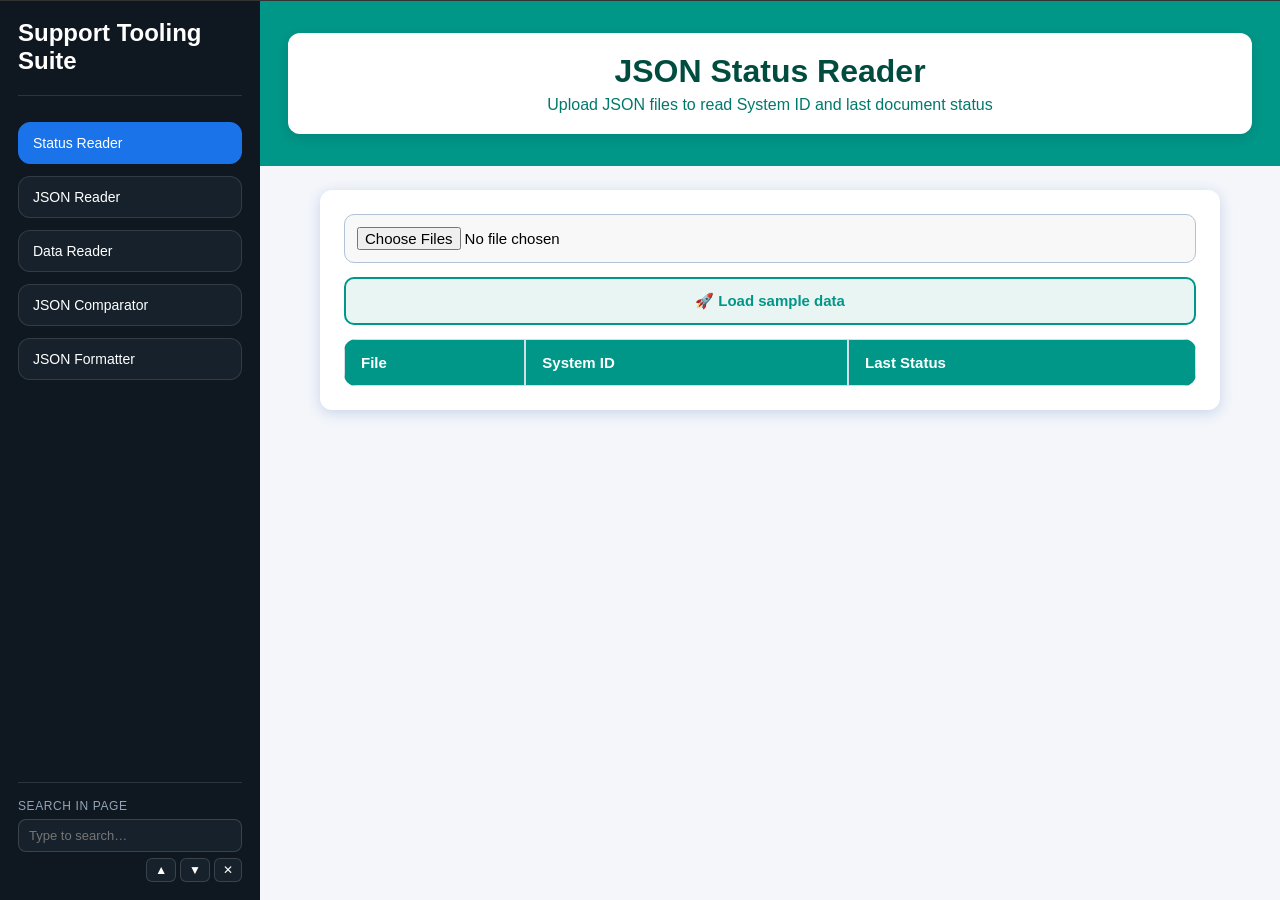
<file: index.html>
<!DOCTYPE html>
<html lang="en">
<head>
  <meta charset="utf-8" />
  <meta name="viewport" content="width=device-width, initial-scale=1" />
  <link rel="stylesheet" type="text/css" href="index.css" />
  <script src="index.js"></script>
</head>
<body>
  <div class="ise-extension">
    <div class="ise-extension-content">
      <div class="app-shell">
        <aside class="sidebar">
          <div class="brand">
            <div class="brand-title">Support Tooling Suite</div>
            <div class="brand-subtitle"></div>
          </div>

          <button class="nav-btn active" data-target="status-reader.html">Status Reader</button>
          <button class="nav-btn" data-target="json-reader.html">JSON Reader</button>
          <button class="nav-btn" data-target="mapping-services-reader.html">Data Reader</button>
          <button class="nav-btn" data-target="json-comparator.html">JSON Comparator</button>
          <button class="nav-btn" data-target="json-formatter.html">JSON Formatter</button>

          <div class="sidebar-search">
            <div class="sidebar-search-label">Search in page</div>
            <input type="text" id="sidebarSearch" placeholder="Type to search…" autocomplete="off" />
            <div class="sidebar-search-nav">
              <span id="sidebarSearchCount" class="search-count"></span>
              <button id="sidebarPrev" title="Previous">▲</button>
              <button id="sidebarNext" title="Next">▼</button>
              <button id="sidebarClear" title="Clear">✕</button>
            </div>
          </div>
        </aside>

        <main class="main-panel">
          <div id="floatSearch" class="float-search" style="display:none;">
            <input type="text" id="floatSearchInput" placeholder="Search in page…" autocomplete="off" />
            <span id="floatSearchCount" class="search-count"></span>
            <button id="floatPrev" title="Previous">▲</button>
            <button id="floatNext" title="Next">▼</button>
            <button id="floatClose" title="Close">✕</button>
          </div>
          <iframe id="toolFrame" class="tool-frame" src="status-reader.html" title="Support Tools"></iframe>
        </main>
      </div>
    </div>
  </div>
  <script>
    // ===== Page Search (sidebar + Ctrl+F float bar) =====
    let searchMatches = [];
    let searchIndex = 0;

    function getFrameDoc() {
      const frame = document.getElementById('toolFrame');
      try { return frame.contentDocument || frame.contentWindow.document; } catch(e) { return null; }
    }

    function clearHighlights() {
      const doc = getFrameDoc();
      if (!doc) return;
      doc.querySelectorAll('mark.highlight-search').forEach(m => {
        m.replaceWith(doc.createTextNode(m.textContent));
      });
      doc.body.normalize();
      searchMatches = [];
      searchIndex = 0;
    }

    function doSearch(term) {
      clearHighlights();
      updateCount();
      if (!term) return;
      const doc = getFrameDoc();
      if (!doc) return;

      const walker = doc.createTreeWalker(doc.body, NodeFilter.SHOW_TEXT);
      const nodes = [];
      let node;
      while ((node = walker.nextNode())) {
        if (['SCRIPT','STYLE','MARK'].includes(node.parentElement.tagName)) continue;
        nodes.push(node);
      }

      const lower = term.toLowerCase();
      nodes.forEach(n => {
        let text = n.textContent;
        let ltext = text.toLowerCase();
        let idx = 0, parts = [], found = false;
        while ((idx = ltext.indexOf(lower, idx)) !== -1) {
          parts.push(document.createTextNode(text.slice(0, idx)));
          const mark = doc.createElement('mark');
          mark.className = 'highlight-search';
          mark.style.cssText = 'background:#ffe066;color:#000;border-radius:3px;padding:0 1px;';
          mark.textContent = text.slice(idx, idx + term.length);
          parts.push(mark);
          text = text.slice(idx + term.length);
          ltext = text.toLowerCase();
          idx = 0;
          found = true;
        }
        if (found) {
          parts.push(document.createTextNode(text));
          n.replaceWith(...parts);
        }
      });

      searchMatches = Array.from(doc.querySelectorAll('mark.highlight-search'));
      if (searchMatches.length) scrollToMatch(0);
      updateCount();
    }

    function scrollToMatch(i) {
      if (!searchMatches.length) return;
      searchMatches.forEach(m => m.style.background = '#ffe066');
      searchIndex = (i + searchMatches.length) % searchMatches.length;
      const m = searchMatches[searchIndex];
      m.style.background = '#ff9900';
      m.scrollIntoView({ behavior: 'smooth', block: 'center' });
      updateCount();
    }

    function updateCount() {
      const txt = searchMatches.length ? `${searchIndex + 1}/${searchMatches.length}` : '';
      document.getElementById('sidebarSearchCount').textContent = txt;
      document.getElementById('floatSearchCount').textContent = txt;
    }

    window.addEventListener('DOMContentLoaded', () => {
      const sidebarInput = document.getElementById('sidebarSearch');
      sidebarInput.addEventListener('input', () => doSearch(sidebarInput.value.trim()));
      document.getElementById('sidebarPrev').addEventListener('click', () => scrollToMatch(searchIndex - 1));
      document.getElementById('sidebarNext').addEventListener('click', () => scrollToMatch(searchIndex + 1));
      document.getElementById('sidebarClear').addEventListener('click', () => {
        sidebarInput.value = ''; clearHighlights(); updateCount();
      });

      const floatBar = document.getElementById('floatSearch');
      const floatInput = document.getElementById('floatSearchInput');
      floatInput.addEventListener('input', () => {
        sidebarInput.value = floatInput.value;
        doSearch(floatInput.value.trim());
      });
      document.getElementById('floatPrev').addEventListener('click', () => scrollToMatch(searchIndex - 1));
      document.getElementById('floatNext').addEventListener('click', () => scrollToMatch(searchIndex + 1));
      document.getElementById('floatClose').addEventListener('click', () => {
        floatBar.style.display = 'none';
        floatInput.value = ''; clearHighlights(); updateCount();
      });

      document.addEventListener('keydown', e => {
        if ((e.ctrlKey || e.metaKey) && e.key === 'f') {
          e.preventDefault();
          floatBar.style.display = 'flex';
          floatInput.focus();
          floatInput.select();
        }
        if (e.key === 'Escape') floatBar.style.display = 'none';
        if (e.key === 'Enter' && floatBar.style.display !== 'none') {
          scrollToMatch(e.shiftKey ? searchIndex - 1 : searchIndex + 1);
        }
      });
    });
  </script>
</body>
</html>
</file>
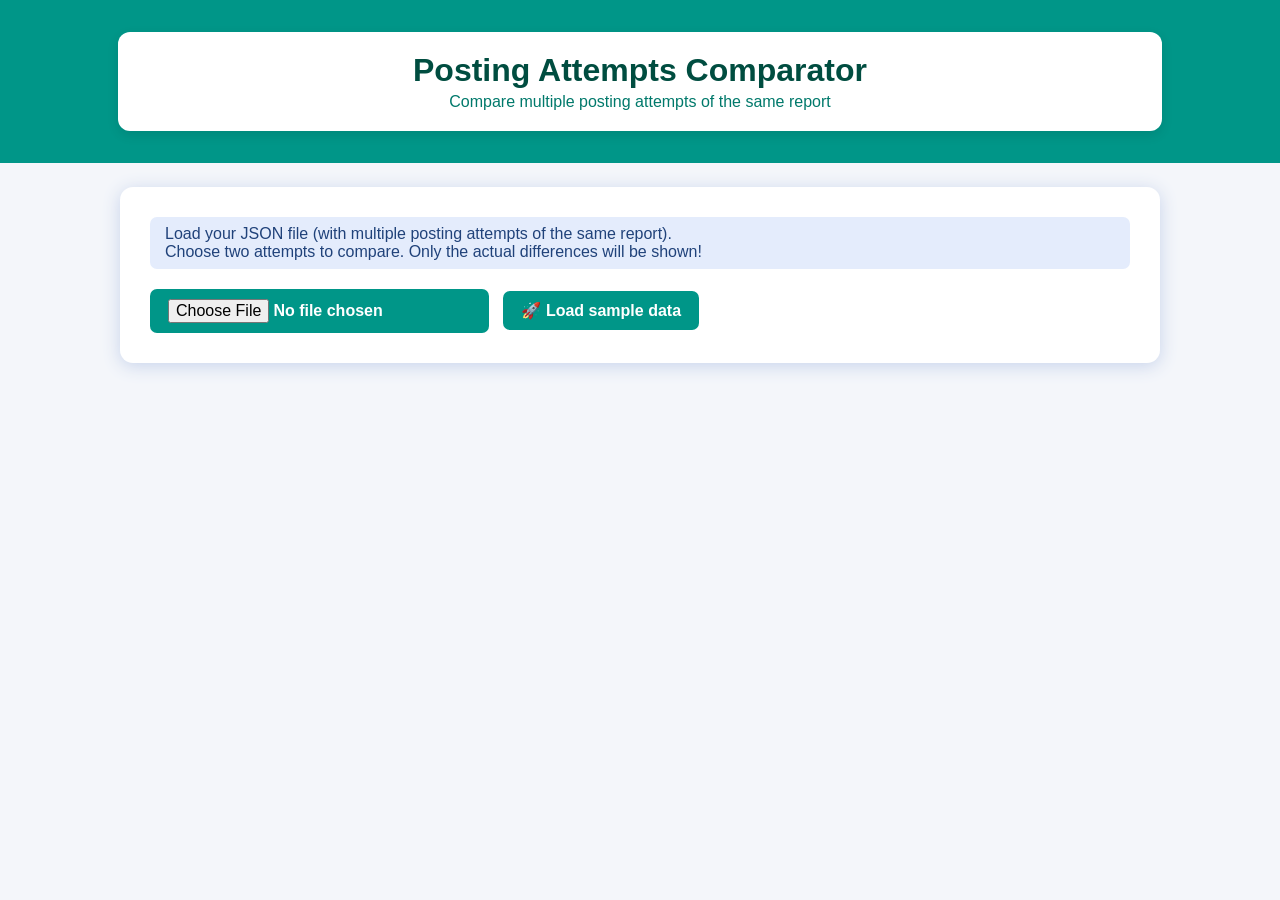
<file: json-comparator.html>
<!DOCTYPE html>
<html lang="en">
<head>
  <meta charset="UTF-8">
  <title>Posting Attempts Comparator - Report JSON</title>
  <style>
    body { font-family: Arial, sans-serif; background: #f4f6fa; margin: 0; padding: 0; }
    header { background-color: #009688; padding: 32px 0; margin-bottom: 24px; }
    header .header-wrapper { max-width: 980px; margin: 0 auto; background: #fff; border-radius: 12px; box-shadow: 0 4px 12px rgba(0,0,0,0.1); padding: 20px 32px; text-align: center; }
    header h1 { margin: 0 0 4px 0; font-size: 2rem; color: #004D40; }
    header p { margin: 0; color: #00796b; font-size: 1rem; }
    .container { max-width: 980px; margin: auto; background: #fff; border-radius: 13px; box-shadow: 0 3px 18px #c7d3eb; padding: 30px; margin-bottom: 40px; }
    .btn { padding: 10px 18px; background: #009688; color: white; border: none; border-radius: 7px; cursor: pointer; font-size: 1rem; font-weight: 600; }
    .btn:hover { background: #00796b; }
    select { padding: 6px; border-radius: 6px; border: 1px solid #b2b2b2; margin-right: 12px;}
    table { border-collapse: collapse; width: 100%; background: #fafcff;}
    th, td { border: 1px solid #dbe6ed; padding: 8px; }
    th { background: #ffe9b5; color: #ae7100; font-size: 1.07em; }
    tr:nth-child(even) { background: #f6f8fb;}
    .diff-added { background: #e7ffe7; color: #0a730a; font-weight:bold;}
    .diff-removed { background: #ffe6e6; color: #b90000; font-weight:bold;}
    .diff-changed { background: #fffacb;}
    .info-box { background: #e4ecfc; padding: 8px 15px; border-radius: 7px; color: #20427a; margin-bottom: 20px;}
    .small { font-size: 0.97em; color: #646464;}
    @media (max-width: 800px) { .container { padding:8px;} table th, table td { padding:4px 4px;} }
  </style>
</head>
<body>
<header>
  <div class="header-wrapper">
    <h1>Posting Attempts Comparator</h1>
    <p>Compare multiple posting attempts of the same report</p>
  </div>
</header>
<div class="container" style="max-width:980px;margin:0 auto 40px;">
  <div class="info-box">
    Load your JSON file (with multiple posting attempts of the same report).<br>
    Choose two attempts to compare. Only the actual differences will be shown!
  </div>
  <input type="file" id="fileInput" accept=".json" class="btn"/>
  <button class="btn" id="loadSampleBtn" style="background:#009688;margin-left:10px;">🚀 Load sample data</button>
  <div id="selectArea" style="margin:24px 0; display:none;">
    <div style="margin-bottom:12px;">
      <b>Select report:</b>
      <select id="reportIdSelect"></select>
    </div>
    <div>
      <b>Compare attempts:</b>
      <select id="version1"></select>
      <select id="version2"></select>
      <button class="btn" onclick="compareVersions()">Compare</button>
    </div>
  </div>
  <div id="diffResult"></div>
</div>

<script>
let reportsMap = {};
let reportVersions = {};
const arrayIdFields = ['reportEntryId', 'allocationId', 'entryId', 'expenseId', 'id'];

function isEmpty(val) {
  return val === undefined || val === null || val === "";
}

document.getElementById('loadSampleBtn').onclick = function() {
  const sample = { fIDocuments: [
    { docType: 'expense', id: 'doc-001', entityId: 'p0039524demo', document: { report: { reportId: 'RPT-001', reportName: 'Q3 Business Trip', totalApprovedAmount: 843.39, employeeCurrencyAlphaCode: 'USD' }, expenseEntry: [{ entryId: 'ENTRY-001', expenseTypeName: 'Airfare', entryApprovedAmount: 580.00, entryCurrAlphaCode: 'USD', entryDate: '2026-07-01T00:00:00Z', entryLocationName: 'New York, USA' }, { entryId: 'ENTRY-002', expenseTypeName: 'Hotel', entryApprovedAmount: 263.39, entryCurrAlphaCode: 'USD', entryDate: '2026-07-02T00:00:00Z', entryLocationName: 'London, UK' }] } },
    { docType: 'expense', id: 'doc-002', entityId: 'p0039524demo', document: { report: { reportId: 'RPT-001', reportName: 'Q3 Business Trip', totalApprovedAmount: 923.39, employeeCurrencyAlphaCode: 'USD' }, expenseEntry: [{ entryId: 'ENTRY-001', expenseTypeName: 'Airfare', entryApprovedAmount: 580.00, entryCurrAlphaCode: 'USD', entryDate: '2026-07-01T00:00:00Z', entryLocationName: 'New York, USA' }, { entryId: 'ENTRY-002', expenseTypeName: 'Hotel', entryApprovedAmount: 263.39, entryCurrAlphaCode: 'USD', entryDate: '2026-07-02T00:00:00Z', entryLocationName: 'London, UK' }, { entryId: 'ENTRY-003', expenseTypeName: 'Meals & Entertainment', entryApprovedAmount: 80.00, entryCurrAlphaCode: 'USD', entryDate: '2026-07-03T00:00:00Z', entryLocationName: 'London, UK' }] } }
  ]};
  prepareReports(sample);
};

document.getElementById('fileInput').onchange = function(e){
  const file = e.target.files[0];
  if (!file) return;
  const reader = new FileReader();
  reader.onload = function(ev) {
    let data;
    try { data = JSON.parse(ev.target.result); }
    catch (err) {
      alert('Error reading JSON: ' + err);
      return;
    }
    prepareReports(data);
  };
  reader.readAsText(file);
};

function prepareReports(jsonData) {
  const docs = jsonData.fIDocuments || jsonData.documents || [];
  reportsMap = {};
  reportVersions = {};
  let tentativaCounts = {};
  for (const docObj of docs) {
    const doc = docObj.document || docObj;
    const report = doc.report || {};
    const reportId = report.reportId || docObj.entityId || docObj.id || "unknown";
    tentativaCounts[reportId] = (tentativaCounts[reportId] || 0) + 1;
    const tentativa = tentativaCounts[reportId];
    if (!reportsMap[reportId]) reportsMap[reportId] = [];
    reportsMap[reportId].push({tentativa, reportName: report.reportName || '', docObj});
  }
  const repSel = document.getElementById('reportIdSelect');
  repSel.innerHTML = '';
  Object.keys(reportsMap).forEach(rid => repSel.appendChild(new Option(rid, rid)));
  repSel.onchange = () => updateVersions(repSel.value);
  document.getElementById('selectArea').style.display = 'block';
  updateVersions(repSel.value);
}

function updateVersions(reportId) {
  reportVersions = reportsMap[reportId];
  ['version1', 'version2'].forEach(selectId => {
    const sel = document.getElementById(selectId);
    sel.innerHTML = '';
    reportVersions.forEach((ver, i) => sel.appendChild(new Option(`Attempt ${ver.tentativa} – ${ver.reportName}`, i)));
  });
}

function diffObjects(obj1, obj2, prefix='') {
  let diffs = [];
  const keys = new Set([...Object.keys(obj1 || {}), ...Object.keys(obj2 || {})]);

  keys.forEach(key => {
    const fullPath = prefix ? `${prefix}.${key}` : key;
    const val1 = obj1 ? obj1[key] : undefined;
    const val2 = obj2 ? obj2[key] : undefined;

    if (typeof val1 === 'object' && typeof val2 === 'object' && val1 && val2) {
      diffs.push(...diffObjects(val1, val2, fullPath));
    } else if (JSON.stringify(val1) !== JSON.stringify(val2)) {
      diffs.push(`<tr class="diff-changed"><td>${fullPath}</td><td>${JSON.stringify(val1)}</td><td>${JSON.stringify(val2)}</td></tr>`);
    }
  });

  return prefix === '' && diffs.length ? `<table><tr><th>Field</th><th>Old value</th><th>New value</th></tr>${diffs.join('')}</table>` : diffs;
}

function compareVersions() {
  const v1 = reportVersions[document.getElementById('version1').value];
  const v2 = reportVersions[document.getElementById('version2').value];
  document.getElementById('diffResult').innerHTML = diffObjects(v1.docObj, v2.docObj) || '<div class="info-box">No differences found.</div>';
}
</script>
</body>
</html>
</file>
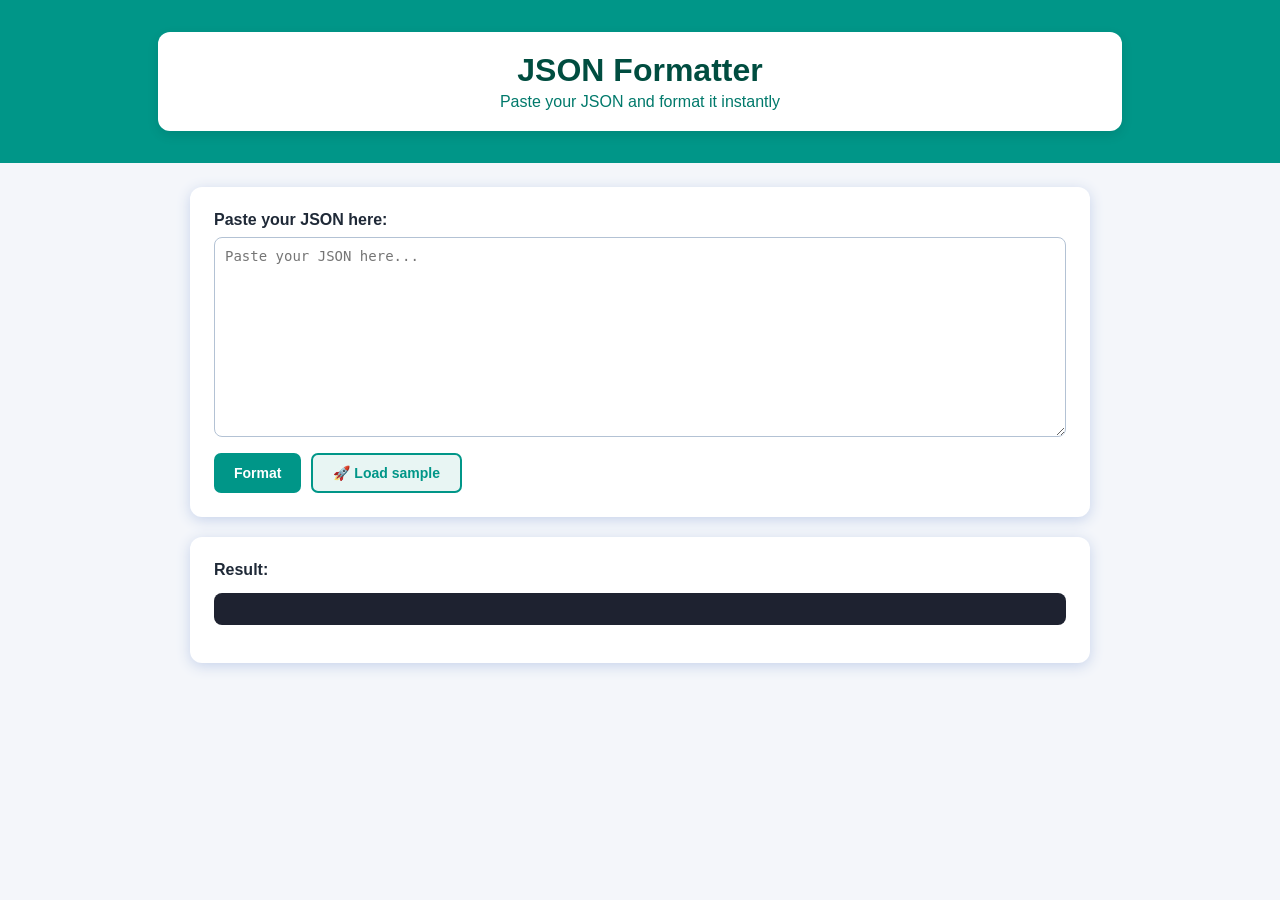
<file: json-formatter.html>
<!DOCTYPE html>
<html lang="en">
<head>
  <meta charset="UTF-8">
  <meta name="viewport" content="width=device-width, initial-scale=1.0">
  <title>JSON Formatter</title>
  <style>
    body { font-family: Arial, sans-serif; background: #f4f6fa; margin: 0; padding: 0; }
    header { background-color: #009688; padding: 32px 0; margin-bottom: 24px; }
    header .header-wrapper { max-width: 900px; margin: 0 auto; background: #fff; border-radius: 12px; box-shadow: 0 4px 12px rgba(0,0,0,0.1); padding: 20px 32px; text-align: center; }
    header h1 { margin: 0 0 4px 0; font-size: 2rem; color: #004D40; }
    header p { margin: 0; color: #00796b; font-size: 1rem; }
    .container { max-width: 900px; margin: 0 auto; padding: 0 24px 40px; }
    .card { background: #fff; border-radius: 12px; box-shadow: 0 3px 14px #c7d3eb; padding: 24px; margin-bottom: 20px; }
    label { display: block; font-weight: 600; color: #1f2937; margin-bottom: 8px; }
    textarea { width: 100%; height: 200px; font-family: monospace; font-size: 14px; padding: 10px; border-radius: 8px; border: 1.5px solid #b3c2d4; resize: vertical; box-sizing: border-box; }
    textarea:focus { outline: none; border-color: #009688; }
    .btn-row { margin-top: 12px; display: flex; gap: 10px; flex-wrap: wrap; }
    button { padding: 10px 20px; border: none; background: #009688; color: white; border-radius: 7px; cursor: pointer; font-size: 14px; font-weight: 600; }
    button:hover { background: #00796b; }
    .btn-sample { background: #e8f5f3; color: #009688; border: 2px solid #009688; }
    .btn-sample:hover { background: #009688; color: #fff; }
    pre { background: #1e2230; color: #e1e8ef; padding: 16px; border-radius: 8px; overflow-x: auto; white-space: pre-wrap; word-wrap: break-word; font-family: monospace; font-size: 14px; }
    .error { color: #ff6b6b; font-weight: bold; }
  </style>
</head>
<body>
  <header>
    <div class="header-wrapper">
      <h1>JSON Formatter</h1>
      <p>Paste your JSON and format it instantly</p>
    </div>
  </header>
  <div class="container">
    <div class="card">
      <label>Paste your JSON here:</label>
      <textarea id="jsonInput" placeholder="Paste your JSON here..."></textarea>
      <div class="btn-row">
        <button onclick="formatarJSON()">Format</button>
        <button class="btn-sample" onclick="loadSample()">🚀 Load sample</button>
      </div>
    </div>
    <div class="card">
      <label>Result:</label>
      <pre id="resultado"></pre>
    </div>
  </div>
  <script>
    function loadSample() {
      document.getElementById('jsonInput').value = '{"reportId":"RPT-001","reportName":"Q3 Business Trip","totalApprovedAmount":843.39,"currency":"USD","entries":[{"entryId":"ENTRY-001","type":"Airfare","amount":580.00,"date":"2026-07-01","location":"New York, USA"},{"entryId":"ENTRY-002","type":"Hotel","amount":263.39,"date":"2026-07-02","location":"London, UK"}]}';
      formatarJSON();
    }
    function formatarJSON() {
      const input = document.getElementById('jsonInput').value;
      const output = document.getElementById('resultado');
      try {
        const obj = JSON.parse(input);
        output.textContent = JSON.stringify(obj, null, 2);
        output.classList.remove('error');
      } catch (e) {
        output.textContent = '❌ Invalid JSON: ' + e.message;
        output.classList.add('error');
      }
    }
  </script>
</body>
</html>
</file>
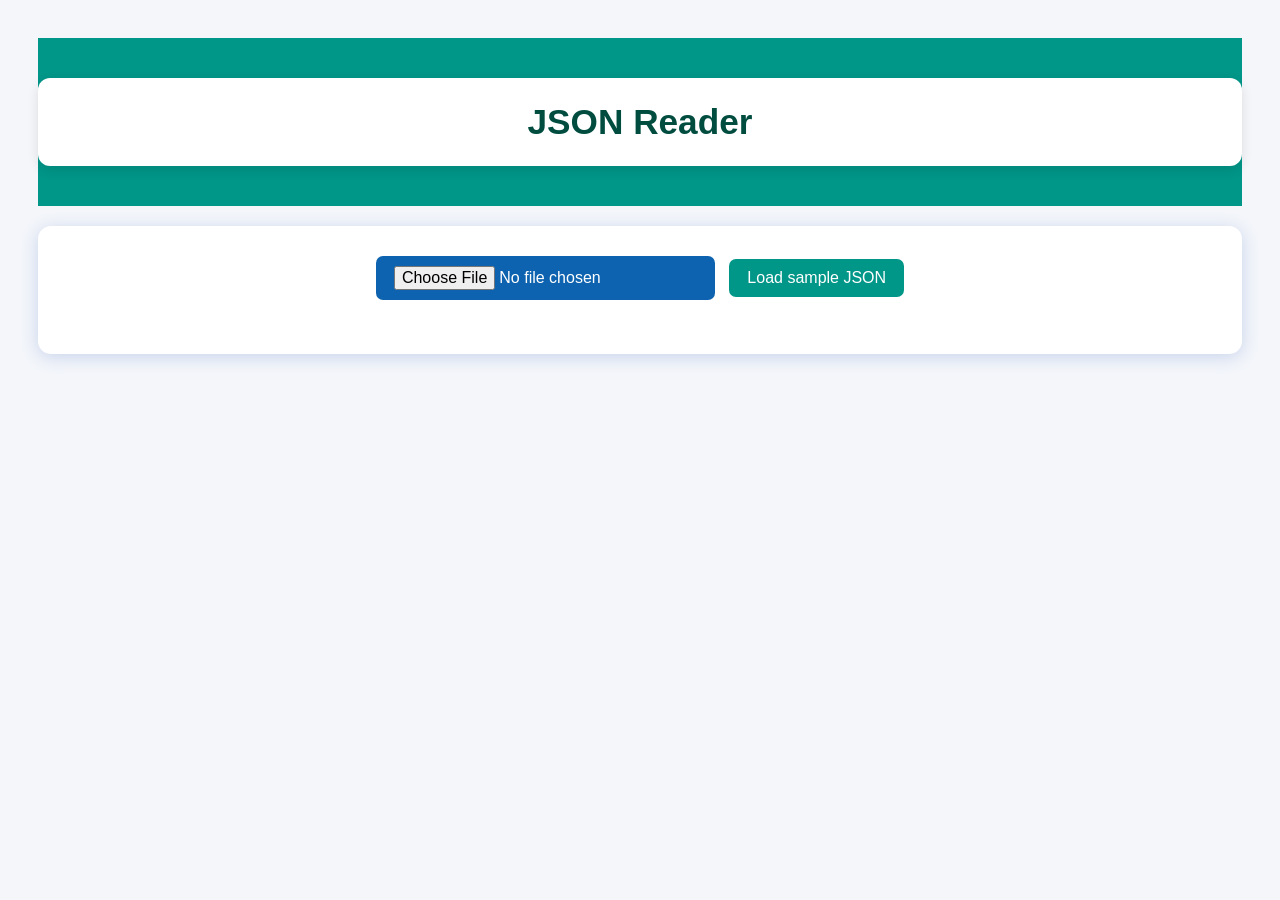
<file: json-reader.html>
<!DOCTYPE html>
<html lang="en">
<head>
  <meta charset="UTF-8">
  <title>JSON Reader – Expenses</title>
  <style>
    /* Seus estilos originais continuam aqui… */
    body { font-family: Arial, sans-serif; background: #f4f6fa; margin: 0; padding: 38px;}
    .container { max-width: 1150px; margin: auto; background: #fff; border-radius: 13px; box-shadow: 0 3px 18px #c7d3eb; padding: 30px;}
    h1 { text-align: center; font-size: 2.0rem; margin-bottom: 20px;}
    .btn { padding: 10px 18px; background: #0d63af; color: white; border: none; border-radius: 7px; cursor: pointer; font-size: 1rem;}
    .btn:hover { background: #094677; }
    .block { margin-bottom: 38px; border:1px solid #e2e9f3; border-radius: 13px; padding: 22px;}
    .block h2 { color: #0d63af; margin-bottom: 12px; font-size: 1.15rem;}
    table { border-collapse: collapse; width: 100%; background: #fafcff;}
    th, td { border: 1px solid #dbe6ed; padding: 8px; }
    th { background: #e6f2ff; }
    tr:nth-child(even) { background: #808285;}
    .modal-bg {
      display: none; position: fixed; z-index: 999; left: 0; top: 0; width: 100vw; height: 100vh;
      background: rgba(30,25,18,0.23); align-items: center; justify-content: center;
    }
    .modal {
      background: #fff; border-radius: 13px; padding: 38px 20px 22px 20px;
      box-shadow: 0 10px 44px #0003;
      max-width: 1200px; min-width: 220px; max-height: 93vh; overflow-y: auto; position: relative;
    }
    .modal h3 { color: #a26520; margin-top:0; font-size:1.14em; font-weight:bold;}
    .close-x { position: absolute; top: 8px; right: 13px; font-size: 1.7em; color: #d27823; cursor: pointer; font-weight: bold; opacity: 0.85; background: none; border: none;}
    .close-x:hover { color: #962500; opacity:1; }
    .modal-table { border-collapse: collapse; width: 100%; background: #fff; margin-bottom: 18px;}
    .modal-table th, .modal-table td { border: 1px solid #ead0bb; padding: 6px 7px; font-size: 0.99em;}
    .modal-table th { background: #f6e6cd; }
    .small { font-size:0.97em; color:#6b6b6b;}
    .field-label { color:#304057; font-weight:bold;}
    .field-section {margin-bottom:14px;}
    .info-table {
      border-collapse: collapse;
      width: 100%;
      margin-bottom: 18px;
      background: #fafcff;
    }
    .info-table th, .info-table td {
      border: 1px solid #dbe6ed;
      padding: 8px 12px;
      font-size: 1em;
    }
    .info-table th.table-header {
      background: #ffe9b5 !important;
      color: #ae7100;
      font-weight: bold;
      font-size: 1.08em;
      text-align: left;
    }
    .info-table tr:nth-child(even) { background: #f6f8fb; }
    @media (max-width: 900px) {
      .container { padding:7px; }
      .modal { max-width:99vw; padding:8px 2vw 8px 2vw;}
      .block { padding: 8px;}
      .modal-table th, .modal-table td { font-size:0.97em; padding:3px 5px;}
      .info-table th, .info-table td { padding: 5px 6px; font-size:0.96em;}
    }
    .status-failure {
      color: #b90000 !important;
      font-weight: bold;
      background: #ffe6e6;
      padding: 2px 6px;
      border-radius: 4px;
      letter-spacing: 1px;
    }
    .status-success {
      color: #128610 !important;
      font-weight: bold;
      background: #e7ffe7;
      padding: 2px 6px;
      border-radius: 4px;
      letter-spacing: 1px;
    }

    /* ======= Header with Credits ======= */
    header {
      background-color: #009688; /* teal */
      padding: 40px 0;
      margin-bottom: 20px;
    }
    header .header-wrapper {
      max-width: 1150px;
      margin: 0 auto;
      background-color: #ffffff;
      border-radius: 12px;
      box-shadow: 0 4px 12px rgba(0,0,0,0.1);
      padding: 24px 32px;
      display: flex;
      flex-direction: column;
      align-items: center;
    }
    header h1 {
      margin: 0;
      font-size: 2.2rem;
      color: #004D40; /* dark teal */
    }
    header p.creditos {
      margin: 6px 0 0 0;
      font-size: 1rem;
      color: #00796B; /* medium teal */
    }

    .expenses-table tr:nth-child(even) td {
  background: #f3f4f6 !important;
}

.expenses-table tr:nth-child(odd) td {
  background: #ffffff !important;
}

.expenses-table td,
.expenses-table th {
  vertical-align: middle;
}

.expenses-table td:last-child {
  min-width: 220px;
  white-space: normal;
}

.expenses-table td:last-child button,
.expenses-table td:last-child a {
  display: block;
  width: 100%;
  box-sizing: border-box;
  margin: 6px 0;
  text-align: center;
}

.expenses-table td:last-child .details-btn,
.expenses-table td:last-child .journal-btn,
.expenses-table td:last-child .allocations-btn {
  max-width: 220px;
}
  </style>
</head>
<body>
  <!-- ======= HEADER WITH CREDITS ======= -->
  <header>
    <div class="header-wrapper">
      <h1>JSON Reader</h1>
      
    </div>
  </header>
  <!-- ======= END HEADER WITH CREDITS ======= -->

  <div class="container">
    <div style="text-align:center; margin-bottom:24px;">
      <input type="file" id="fileInput" class="btn" accept=".json"/>
      <button class="btn" id="loadSampleBtn" style="background:#009688;margin-left:10px;">Load sample JSON</button>
    </div>
    <div id="content"></div>
  </div>

  <!-- Modal -->
  <div class="modal-bg" id="modalBg">
    <div class="modal" id="modalContent">
      <button class="close-x" onclick="closeModal()">&times;</button>
      <div id="modalBody"></div>
    </div>
  </div>

  <script>
    // ======= TODO: All original JavaScript logic remains unchanged, only visible text translated =======
    const fieldDescriptions = {
      "docType": "Type of document (e.g., expense, invoice).",
      "companyId": "Identifier of the company.",
      "entityId": "Identifier of the entity.",
      "companyUuid": "Company UUID.",
      "systemId": "ERP system ID.",
      "docStatus": "Document status in integration.",
      "id": "Unique ID of the document.",
      "employeeId": "Employee ID. Used as Vendor ID or Payroll ID.",
      "employeeFirstName": "Employee first name.",
      "employeeLastName": "Employee last name.",
      "loginId": "Employee login ID.",
      // ... add more field descriptions as needed ...
    };

    let despesasDetalhes = {};

    function formatDate(dateStr) {
      if (!dateStr) return '';
      const d = new Date(dateStr);
      if (isNaN(d)) return dateStr;
      return d.toLocaleDateString('en-GB'); // Keep British format (dd/mm/yyyy) or adjust to 'en-US' if needed
    }
    function closeModal() {
      document.getElementById('modalBg').style.display = 'none';
    }
    document.getElementById('modalBg').onclick = function(event){
      if(event.target === this) { closeModal(); }
    };

    function renderObjTable(obj, title, nivel = 0) {
      if (!obj || typeof obj !== 'object') return '';
      let rows = Object.keys(obj).sort().map(key => {
        let val = obj[key];
        let desc = fieldDescriptions[key] || '';
        if (val && typeof val === 'object') {
          let uniq = Math.random().toString(36).substr(2,9);
          let subtitulo = Array.isArray(val) ? `${key} [${val.length}]` : key;
          return `<tr>
            <th style="background:#fcf6e8;" colspan="2">
              <button class="details-btn" onclick="document.getElementById('c_${uniq}').style.display =
                document.getElementById('c_${uniq}').style.display === 'block' ? 'none' : 'block'">${subtitulo} ▼</button>
              <div style="display:none; margin-top:7px;" id="c_${uniq}">
                ${Array.isArray(val)
                  ? val.map((v, idx) => `<div style="margin-bottom:7px;">
                      <span class="small" style="color:#c0771c;">${key} #${idx+1}</span>
                      ${renderObjTable(v, key, nivel+1)}
                    </div>`).join('')
                  : renderObjTable(val, key, nivel+1)
                }
              </div>
            </th>
            <td>${desc}</td>
          </tr>`;
        } else {
          return `<tr>
            <th style="text-align:left;">${key}</th>
            <td>${formatValue(val)}</td>
            <td>${desc}</td>
          </tr>`;
        }
      }).join('');
      return `<table class="modal-table"><thead><tr>
        <th style="width:180px;">Field</th>
        <th style="width:300px;">Value</th>
        <th>Description</th>
      </tr></thead><tbody>${rows}</tbody></table>`;
    }
    function formatValue(val) {
      if (Array.isArray(val)) {
        return `<span class="small" style="color:#647;">[Array of ${val.length}]</span>`;
      }
      if (val && typeof val === 'object') {
        return `<span class="small" style="color:#844;">{object}</span>`;
      }
      return val !== undefined && val !== null ? String(val) : '';
    }

    function renderInfoTable(obj, fields, titulo) {
      let html = `<table class="info-table">
        <thead><tr><th colspan="3" class="table-header">${titulo}</th></tr>
        <tr>
          <th style="width:180px;">Field</th>
          <th style="width:350px;">Value</th>
          <th>Description</th>
        </tr></thead><tbody>`;
      fields.forEach(fld => {
        if (obj[fld] !== undefined && obj[fld] !== null && obj[fld] !== '')
          html += `<tr>
            <td>${fld}</td>
            <td>${
              fld === "docStatus"
                ? (obj[fld] === "POSTING_CONFIRMED_FAILURE"
                    ? `<span class="status-failure">${obj[fld]}</span>`
                    : `<span class="status-success">${obj[fld]}</span>`
                  )
                : obj[fld]
            }</td>
            <td>${fieldDescriptions[fld] || ''}</td>
          </tr>`;
      });
      html += `</tbody></table>`;
      return html;
    }

    function renderReportInfoTable(report, fields, titulo) {
      let html = `<table class="info-table">
        <thead><tr><th colspan="2" class="table-header">${titulo}</th></tr>
        <tr>
          <th style="width:210px;">Field</th>
          <th style="width:400px;">Value</th>
        </tr></thead><tbody>`;
      fields.forEach(fld => {
        if (report[fld] !== undefined && report[fld] !== null && report[fld] !== '')
          html += `<tr>
            <td>${fld}</td>
            <td>${report[fld]}</td>
          </tr>`;
      });
      html += `</tbody></table>`;
      return html;
    }

    window.showNullReportFields = function(reportObj) {
      let rows = Object.keys(reportObj)
        .filter(k => reportObj[k] === null || reportObj[k] === '')
        .map(k =>
          `<tr>
            <td>${k}</td>
            <td><i style="color:#aaa;">${
              reportObj[k] === null ? 'null' : '""'
            }</i></td>
          </tr>`
        ).join('');
      if (!rows) rows = '<tr><td colspan="2" style="color:#5a5;">No null fields in this report.</td></tr>';
      let html = `<h3>Null Report Fields</h3>
        <table class="modal-table"><thead>
          <tr><th>Field</th><th>Value</th></tr>
        </thead><tbody>${rows}</tbody></table>`;
      document.getElementById('modalBg').style.display = 'flex';
      document.getElementById('modalBody').innerHTML = html;
    };

    function renderJson(data) {
      let docs = (data.fIDocuments || data.documents || []);
      if (!Array.isArray(docs)) docs = [];

      // Group by reportId, preserving order of first appearance
      const groups = {};
      const groupOrder = [];
      docs.forEach((docObj, idx) => {
        const doc = docObj.document || docObj;
        const reportId = (doc.report || {}).reportId || docObj.entityId || docObj.id || `doc_${idx}`;
        if (!groups[reportId]) { groups[reportId] = []; groupOrder.push(reportId); }
        groups[reportId].push({docObj, doc, idx});
      });

      let html = '';
      let globalIdx = 0;

      groupOrder.forEach(reportId => {
        const attempts = groups[reportId];
        const total = attempts.length;

        attempts.forEach((item, attemptPos) => {
          const { docObj, doc } = item;
          const isLast = attemptPos === total - 1;
          const attemptNum = attemptPos + 1;
          const idx = globalIdx++;
          const blockId = `block_${idx}`;

          const reportObj = doc.report || {};
          const reportName = reportObj.reportName || reportId;
          const docStatus = docObj.docStatus || '';
          const statusBadge = docStatus === 'POSTING_CONFIRMED_FAILURE'
            ? `<span class="status-failure">${docStatus}</span>`
            : docStatus ? `<span class="status-success">${docStatus}</span>` : '';

          if (!isLast) {
            // Previous attempt — collapsed
            html += `<div class="block" style="background:#f5f5f5;border:1px dashed #bbb;margin-bottom:8px;">
              <div style="cursor:pointer;display:flex;align-items:center;gap:10px;" onclick="
                const c=document.getElementById('${blockId}');
                const arr=document.getElementById('arr_${blockId}');
                if(c.style.display==='none'){c.style.display='block';arr.textContent='▼';}
                else{c.style.display='none';arr.textContent='▶';}
              ">
                <span id="arr_${blockId}" style="font-size:1.1em;color:#888;">▶</span>
                <span style="color:#888;font-size:0.97em;">Attempt ${attemptNum} of ${total} — ${reportName} &nbsp; ${statusBadge}</span>
              </div>
              <div id="${blockId}" style="display:none;margin-top:14px;">`;
          } else {
            // Latest attempt — expanded
            html += `<div class="block">
              <div style="display:flex;align-items:center;gap:10px;margin-bottom:4px;">
                <span style="background:#0d63af;color:#fff;font-size:0.85em;padding:2px 10px;border-radius:5px;">Latest attempt (${attemptNum} of ${total})</span>
                <span style="color:#444;font-weight:bold;">${reportName}</span>
                ${statusBadge}
              </div>
              <div id="${blockId}">`;
          }

        // Display main document fields
        let mainDocFields = [
          'docType','companyId','entityId','companyUuid','systemId','id','docStatus'
        ];
        html += renderInfoTable(docObj, mainDocFields, 'Document Information');

        // 1.1. REPORT HEADER
        let mainReportFields = [
          'reportId','reportName','ledgerCode','payrollPayIndicator',
          'totalApprovedAmount','employeeCurrencyAlphaCode','reportNumber',
          'reportStartDate','reportEndDate','reportSubmitDate'
        ];
        const hasMainReport = mainReportFields.some(fld => reportObj[fld]);
        if (hasMainReport) {
          const entries = (doc.expenseEntry || []);
          const hasExpensePay = entries.some(e => e.expensePayIndicator === 'Y');
          const hasExpensePayAccounting = entries.some(e => e.expensePayAccountingIndicator === 'Y');
          const expensePayBadges = [
            hasExpensePay ? `<span style="background:#fff3cd;color:#856404;border:1px solid #ffc107;border-radius:5px;padding:3px 10px;font-size:0.97em;font-weight:bold;margin-right:8px;">⚠️ expensePayIndicator: Y</span>` : '',
            hasExpensePayAccounting ? `<span style="background:#fff3cd;color:#856404;border:1px solid #ffc107;border-radius:5px;padding:3px 10px;font-size:0.97em;font-weight:bold;margin-right:8px;">⚠️ expensePayAccountingIndicator: Y</span>` : ''
          ].filter(Boolean).join('');
          html += `<div class="block" style="background:#fcfbef; margin-bottom:22px;">
            <b style="color:#987800;font-size:1.06em;">Report Summary:</b>
            ${expensePayBadges ? `<div style="margin:10px 0;">${expensePayBadges}</div>` : ''}
            ${renderReportInfoTable(reportObj, mainReportFields, 'Report Summary')}
            <button class="btn" style="background:#e3e1c9; color:#997100;margin-top:10px;"
              onclick='showNullReportFields(${JSON.stringify(reportObj).replace(/'/g,"&apos;")})'>View Null Report Fields</button>
          </div>`;
        }

        // 2. Employee data
        let emp = doc.employee || {};
        let empFields = Object.keys(emp);
        if (empFields.length > 0) {
          html += renderInfoTable(emp, empFields, 'Employee');
        }

        // 3. List of expenses
        let entries = (doc.expenseEntry || []);
        if (entries.length > 0) {
          html += `<div class="field-section"><b>Expenses:</b>
            <button class="btn" style="margin-left:12px;background:#1a7a1a;font-size:0.93em;padding:6px 14px;" onclick="downloadExcel_${idx}()">⬇️ Download Excel</button>
            <table>
            <thead><tr>
              <th>Entry ID</th>
              <th>Expense Type</th>
              <th>Description</th>
              <th>Amount</th>
              <th>Currency</th>
              <th>Date</th>
              <th>Location</th>
              <th>Payment Type</th>
              <th>Details</th>
            </tr></thead>
            <tbody>`;
          entries.forEach((entry, i) => {
            let detailId = `dsp_${idx}_${i}`;
            despesasDetalhes[detailId] = entry;
            const hasEntryTax = Array.isArray(entry.tax) && entry.tax.length > 0;
            const hasAllocTax = Array.isArray(entry.allocation) && entry.allocation.some(a => Array.isArray(a.tax) && a.tax.length > 0);
            const hasAllocJournal = Array.isArray(entry.allocation) && entry.allocation.some(a => Array.isArray(a.journal) && a.journal.length > 0);
            const hasAlloc = Array.isArray(entry.allocation) && entry.allocation.length > 0;
            html += `<tr>
              <td><span style="font-family:monospace;font-size:0.92em;">${entry.entryId ?? ''}</span></td>
              <td>${entry.expenseTypeName ?? ''}</td>
              <td>${entry.entryDescription ?? ''}</td>
              <td>${entry.entryApprovedAmount ?? ''}</td>
              <td>${entry.entryCurrAlphaCode ?? ''}</td>
              <td>${formatDate(entry.entryDate)}</td>
              <td>${entry.entryLocationName ?? ''}</td>
              <td>${entry.reportEntryPaymentTypeName ?? entry.reportEntryPaymentTypeCode ?? ''}</td>
              <td>
                <button class="details-btn" onclick="showDetails('${detailId}')">🔎 Details</button>
                ${
                  (hasEntryTax || hasAllocTax)
                    ? `<button class="details-btn" style="margin-left:4px;" onclick="showTax('${detailId}')">💸 View Taxes</button>`
                    : ''
                }
                ${
                  hasAllocJournal
                    ? `<button class="details-btn" style="margin-left:4px;background:#f3eaea;color:#7a1a00;" onclick="showJournal('${detailId}')">📑 View Journal</button>`
                    : ''
                }
                ${
                  hasAlloc
                    ? `<button class="details-btn" style="margin-left:4px;background:#ecebf7;color:#2b2770;" onclick="showAlloc('${detailId}')">🗂️ View Allocations</button>`
                    : ''
                }
              </td>
            </tr>`;
          });
          html += `</tbody></table></div>`;

          // Download Excel function for this document
          const capturedEntries = entries;
          const capturedIdx = idx;
          window[`downloadExcel_${idx}`] = function() {
            const cols = ['entryId','expenseTypeName','entryDescription','entryApprovedAmount','entryCurrAlphaCode','entryDate','entryLocationName','reportEntryPaymentTypeName'];
            const headers = ['Entry ID','Expense Type','Description','Amount','Currency','Date','Location','Payment Type'];
            const esc = v => String(v ?? '').replace(/&/g,'&amp;').replace(/</g,'&lt;').replace(/>/g,'&gt;');
            const formatD = v => { if (!v) return ''; const d = new Date(v); return isNaN(d) ? v : d.toLocaleDateString('en-GB'); };
            let rows = capturedEntries.map(e => '<tr>' + cols.map((c,i) => {
              let v = c === 'entryDate' ? formatD(e[c]) : (e[c] ?? '');
              return `<td>${esc(v)}</td>`;
            }).join('') + '</tr>').join('');
            const html = `<html xmlns:o="urn:schemas-microsoft-com:office:office" xmlns:x="urn:schemas-microsoft-com:office:excel" xmlns="http://www.w3.org/TR/REC-html40">
              <head><meta charset="UTF-8"><!--[if gte mso 9]><xml><x:ExcelWorkbook><x:ExcelWorksheets><x:ExcelWorksheet><x:Name>Expenses</x:Name><x:WorksheetOptions><x:DisplayGridlines/></x:WorksheetOptions></x:ExcelWorksheet></x:ExcelWorksheets></x:ExcelWorkbook></xml><![endif]--></head>
              <body><table><thead><tr>${headers.map(h=>`<th><b>${h}</b></th>`).join('')}</tr></thead><tbody>${rows}</tbody></table></body></html>`;
            const blob = new Blob([html], {type: 'application/vnd.ms-excel;charset=utf-8;'});
            const a = document.createElement('a');
            a.href = URL.createObjectURL(blob);
            a.download = `expenses_doc${capturedIdx + 1}.xls`;
            a.click();
          };
        } else {
          html += `<div class="field-section"><b>Expenses:</b> No expenses found.</div>`;
        }

        html += `</div></div>`;  // close blockId div + outer block div
        });  // end attempts.forEach
      });    // end groupOrder.forEach
      document.getElementById('content').innerHTML = html;
    }

    window.showDetails = function(detailId) {
      const obj = despesasDetalhes[detailId];
      if (!obj) return;
      let html = `<h3>Complete Details</h3>`;
      html += renderObjTable(obj, 'Details');
      document.getElementById('modalBg').style.display = 'flex';
      document.getElementById('modalBody').innerHTML = html;
    };

    window.showTax = function(detailId) {
      const entry = despesasDetalhes[detailId];
      if (Array.isArray(entry.tax) && entry.tax.length > 0) {
        // Added observation about field mapping without altering logic
        let html = `
          <h3>Expense Taxes</h3>
          <div class=”small” style=”margin-bottom:12px; color:#555;”>
            Note: the “reclaim tax code” in the JSON corresponds to the 2-character Tax Code in the ERP;<br>
            the “tax code” in the JSON corresponds to the 4-character Condition Type in the ERP.
          </div>
        `;
        html += entry.tax.map((tax, i) => `
          <div style="margin-bottom:14px;">
            <div class="small" style="color:#986500; margin-bottom:3px;">Tax #${i + 1}</div>
            ${renderObjTable(tax, 'Tax', 1)}
          </div>
        `).join('');
        document.getElementById('modalBg').style.display = 'flex';
        document.getElementById('modalBody').innerHTML = html;
        return;
      }
      if (Array.isArray(entry.allocation)) {
        const allTaxes = entry.allocation.flatMap(a => Array.isArray(a.tax) ? a.tax : []);
        if (allTaxes.length) {
          // Added observation about field mapping without altering logic
          let html = `
            <h3>Expense Taxes (by Allocation)</h3>
            <div class=”small” style=”margin-bottom:12px; color:#555;”>
              Note: the “reclaim tax code” in the JSON corresponds to the 2-character Tax Code in the ERP;<br>
              the “tax code” in the JSON corresponds to the 4-character Condition Type in the ERP.
            </div>
          `;
          html += allTaxes.map((tax, i) => `
            <div style="margin-bottom:14px;">
              <div class="small" style="color:#986500; margin-bottom:3px;">Tax #${i + 1}</div>
              ${renderObjTable(tax, 'Tax', 1)}
            </div>
          `).join('');
          document.getElementById('modalBg').style.display = 'flex';
          document.getElementById('modalBody').innerHTML = html;
          return;
        }
      }
      alert("No tax information found for this entry.");
    };

    window.showJournal = function(detailId) {
      const entry = despesasDetalhes[detailId];
      if (!entry || !Array.isArray(entry.allocation)) {
        alert("No journal information found for this entry.");
        return;
      }
      const allJournals = entry.allocation.flatMap(a => Array.isArray(a.journal) ? a.journal : []);
      if (!allJournals.length) {
        alert("No journal information found for this entry.");
        return;
      }
      let html = `<h3>Expense Journals</h3>`;
      html += allJournals.map((jr, i) => `
        <div style="margin-bottom:14px;">
          <div class="small" style="color:#986500; margin-bottom:3px;">Journal #${i + 1}</div>
          ${renderObjTable(jr, 'Journal', 1)}
        </div>
      `).join('');
      document.getElementById('modalBg').style.display = 'flex';
      document.getElementById('modalBody').innerHTML = html;
    };

    window.showAlloc = function(detailId) {
      const entry = despesasDetalhes[detailId];
      if (!entry || !Array.isArray(entry.allocation) || entry.allocation.length === 0) {
        alert("No allocation found for this entry.");
        return;
      }
      let html = `<h3>Expense Allocations</h3>`;
      html += entry.allocation.map((al, i) => {
        const filtered = {};
        Object.keys(al).forEach(k => {
          if (al[k] !== null && al[k] !== "" && !(Array.isArray(al[k]) && al[k].length === 0)) {
            filtered[k] = al[k];
          }
        });
        return `
          <div style="margin-bottom:14px;">
            <div class="small" style="color:#233;">Allocation #${i + 1}</div>
            ${renderObjTable(filtered, 'Allocation', 1)}
          </div>
        `;
      }).join('');
      document.getElementById('modalBg').style.display = 'flex';
      document.getElementById('modalBody').innerHTML = html;
    };

    document.getElementById('fileInput').onchange = function(e) {
      const file = e.target.files[0];
      if (!file) return;
      const reader = new FileReader();
      reader.onload = function(ev) {
        let data = null;
        try {
          data = JSON.parse(ev.target.result);
        } catch (err) {
          document.getElementById('content').innerHTML = `<div class="error-box">Error reading JSON: ${err}</div>`;
          return;
        }
        despesasDetalhes = {};
        renderJson(data);
      };
      reader.readAsText(file);
    };

    document.getElementById('loadSampleBtn').onclick = function() {
      const sample = {
        fIDocuments: [
          {
            docType: "expense", companyId: "64322", entityId: "p0039524demo",
            companyUuid: "237449e4-a75e-450c-8466-demo", systemId: "ERP-SYS-001",
            docStatus: "POSTING_CONFIRMED_SUCCESS", id: "doc-sample-001",
            document: {
              report: {
                reportId: "RPT-DEMO-001", reportName: "Business Trip — Q3 2026",
                ledgerCode: "DEFAULT", totalApprovedAmount: 843.39,
                employeeCurrencyAlphaCode: "USD", reportNumber: "R1234567890",
                reportStartDate: "2026-07-01T00:00:00.000Z",
                reportEndDate: "2026-07-05T00:00:00.000Z",
                reportSubmitDate: "2026-07-06T00:00:00.000Z"
              },
              employee: {
                employeeId: "EMP-00123", employeeFirstName: "John",
                employeeLastName: "Smith", loginId: "john.smith@company.com"
              },
              expenseEntry: [
                {
                  entryId: "449D719578B5D444B3180E91190C8F1E",
                  expenseTypeName: "Airfare", entryDescription: "Flight NYC-London",
                  entryApprovedAmount: 580.00, entryCurrAlphaCode: "USD",
                  entryDate: "2026-07-01T00:00:00.000Z", entryLocationName: "New York, USA",
                  reportEntryPaymentTypeName: "Corporate Card",
                  tax: [{ taxCode: "VAT", taxAmount: 58.00, reclaimTaxCode: "GB1", reclaimAmount: 29.00 }],
                  allocation: [{ allocationId: "ALLOC-001", journal: [{ accountCode: "6100", amount: 580.00, currency: "USD" }] }]
                },
                {
                  entryId: "947212F54824B840AAB8FFD9727558FA",
                  expenseTypeName: "Meals & Entertainment", entryDescription: "Client dinner",
                  entryApprovedAmount: 143.39, entryCurrAlphaCode: "USD",
                  entryDate: "2026-07-03T00:00:00.000Z", entryLocationName: "London, UK",
                  reportEntryPaymentTypeName: "Cash",
                  expensePayIndicator: "N", expensePayAccountingIndicator: "N",
                  allocation: [{ allocationId: "ALLOC-002", journal: [{ accountCode: "6200", amount: 143.39, currency: "USD" }] }]
                },
                {
                  entryId: "ADBE87774B588542A5CB0681520508CA",
                  expenseTypeName: "Hotel", entryDescription: "4 nights — The Savoy",
                  entryApprovedAmount: 120.00, entryCurrAlphaCode: "GBP",
                  entryDate: "2026-07-04T00:00:00.000Z", entryLocationName: "London, UK",
                  reportEntryPaymentTypeName: "Corporate Card",
                  allocation: [{ allocationId: "ALLOC-003", journal: [{ accountCode: "6300", amount: 120.00, currency: "GBP" }] }]
                }
              ]
            }
          }
        ]
      };
      despesasDetalhes = {};
      renderJson(sample);
    };
  </script>
</body>
</html>
</file>
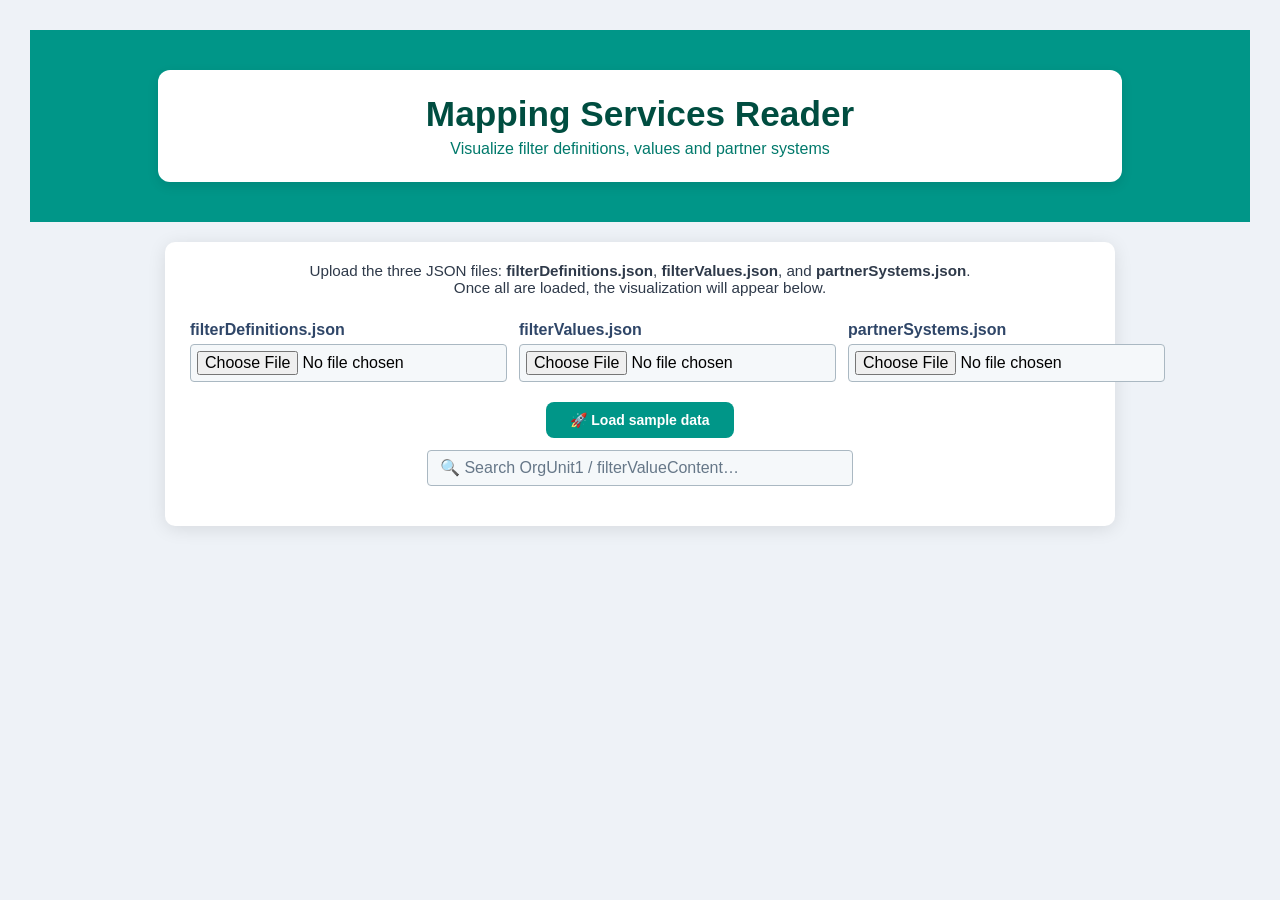
<file: mapping-services-reader.html>
<!DOCTYPE html>
<html lang="en">
<head>
  <meta charset="UTF-8" />
  <title>Mapping Services Reader</title>
  <style>
    /* ======= Header with Credits ======= */
    header {
      background-color: #009688; /* teal */
      padding: 40px 0;
      margin-bottom: 20px;
    }
    header .header-wrapper {
      max-width: 900px;
      margin: 0 auto;
      background-color: #ffffff;
      border-radius: 12px;
      box-shadow: 0 4px 12px rgba(0,0,0,0.1);
      padding: 24px 32px;
      display: flex;
      flex-direction: column;
      align-items: center;
    }
    header h1 {
      margin: 0;
      font-size: 2.2rem;
      color: #004D40; /* dark teal */
      text-align: center;
    }
    header p.credits {
      margin: 6px 0 0 0;
      font-size: 1rem;
      color: #00796B; /* medium teal */
      text-align: center;
    }

    /* === General Page Styles === */
    body {
      font-family: Arial, sans-serif;
      background: #eef2f7;
      margin: 0;
      padding: 30px;
    }
    .container {
      max-width: 900px;
      margin: auto;
      background: #ffffff;
      border-radius: 10px;
      box-shadow: 0 3px 18px rgba(0, 0, 0, 0.1);
      padding: 20px 25px;
    }
    .intro {
      font-size: 0.95rem;
      margin-bottom: 25px;
      color: #2f3a4a;
      text-align: center;
    }

    /* === File Upload Section === */
    .file-section {
      display: flex;
      justify-content: space-between;
      margin-bottom: 20px;
      gap: 12px;
    }
    .file-section div {
      flex: 1;
      display: flex;
      flex-direction: column;
    }
    .file-section label {
      font-weight: bold;
      margin-bottom: 5px;
      color: #2f4668;
    }
    .file-section input {
      padding: 6px;
      font-size: 1rem;
      border: 1px solid #aab8c2;
      border-radius: 4px;
      background: #f5f8fa;
    }

    /* === Search Field (Search) === */
    .search-section {
      margin-bottom: 20px;
      text-align: center;
    }
    #searchInput {
      width: 80%;
      max-width: 400px;
      padding: 8px 12px;
      font-size: 1rem;
      border: 1px solid #aab8c2;
      border-radius: 4px;
      background: #f5f8fa;
    }
    #searchInput::placeholder {
      color: #678;
    }

    /* === Each Filter Definition Block === */
    .block {
      margin-bottom: 28px;
      border: 2px solid #aecbe0;
      border-radius: 8px;
      background: #e8f4ff;
    }
    .block-header {
      background: #0b4f94;
      color: #ffffff;
      padding: 12px 16px;
      border-radius: 6px 6px 0 0;
      font-size: 1.25rem;
      font-weight: bold;
    }
    .block-content {
      padding: 18px 22px;
    }
    .field-line {
      font-size: 0.95rem;
      margin-bottom: 6px;
      color: #1f334b;
    }
    .field-label {
      font-weight: bold;
      color: #1a2e48;
    }

    /* === Main Tables and Headers === */
    table {
      width: 100%;
      border-collapse: collapse;
      margin-top: 14px;
    }
    th, td {
      padding: 10px 14px;
      border: 1px solid #c8d4e4;
    }
    th {
      background: #0b3c6e;
      color: #ffffff;
      font-weight: bold;
      text-align: left;
    }
    tr.filter-row {
      background: #fff;
      color: #1f334b;
    }
    tr.filter-row:nth-child(even) {
      background: #f2f8ff;
    }
    tr.filter-row:hover {
      background: #d1e7ff;
    }

    /* === Detail Buttons === */
    .details-btn {
      background: #ff9933;
      color: #ffffff;
      border: 1px solid #e67e22;
      border-radius: 4px;
      padding: 6px 12px;
      font-size: 0.9rem;
      cursor: pointer;
      transition: background 0.15s, border-color 0.15s;
    }
    .details-btn:hover {
      background: #e68a00;
      border-color: #cc7a00;
    }

    /* === Nested Rows/Cells (Details) === */
    tr.nested-row {
      background: #f8fcff;
    }
    td.nested-cell {
      padding: 12px;
      background: #eaf4ff;
    }
    .nested-block {
      padding: 12px;
      border: 1px solid #a9cfea;
      border-radius: 5px;
      background: #ffffff;
    }
    .nested-block h3 {
      margin: 0 0 8px 0;
      font-size: 1.05rem;
      color: #0b3c6e;
      border-bottom: 1px solid #c8d4e4;
      padding-bottom: 4px;
    }
    .nested-table {
      width: 100%;
      border-collapse: collapse;
      margin-top: 8px;
    }
    .nested-table th,
    .nested-table td {
      padding: 6px 8px;
      border: 1px solid #d0d8e4;
      font-size: 0.9rem;
    }
    .nested-table th {
      background: #c8d4e4;
      color: #0b3c6e;
      font-weight: bold;
    }

    /* === Small Text and Highlight === */
    .small-text {
      font-size: 0.85rem;
      color: #555555;
    }
    .highlight {
      color: #b30000;
      font-weight: bold;
    }
  </style>
</head>
<body>
  <header>
    <div class="header-wrapper">
      <h1>Mapping Services Reader</h1>
      <p class="credits">Visualize filter definitions, values and partner systems</p>
    </div>
  </header>

  <div class="container">
    <div class="intro">
      Upload the three JSON files: <strong>filterDefinitions.json</strong>,
      <strong>filterValues.json</strong>, and <strong>partnerSystems.json</strong>.<br>
      Once all are loaded, the visualization will appear below.
    </div>

    <!-- ==== File Upload Section ==== -->
    <div class="file-section">
      <div>
        <label for="fileDefs">filterDefinitions.json</label>
        <input type="file" id="fileDefs" accept=".json" />
      </div>
      <div>
        <label for="fileValues">filterValues.json</label>
        <input type="file" id="fileValues" accept=".json" />
      </div>
      <div>
        <label for="filePartners">partnerSystems.json</label>
        <input type="file" id="filePartners" accept=".json" />
      </div>
    </div>
    <div style="text-align:center;margin:12px 0;">
      <button id="loadSampleBtn" style="padding:10px 24px;background:#009688;color:#fff;border:none;border-radius:8px;font-size:14px;font-weight:700;cursor:pointer;">🚀 Load sample data</button>
    </div>

    <!-- ==== Search Bar ==== -->
    <div class="search-section">
      <input type="text" id="searchInput" placeholder="🔍 Search OrgUnit1 / filterValueContent…" />
    </div>

    <!-- ==== Render Area ==== -->
    <div id="content"></div>
  </div>

  <script>
    // ===== Data placeholders =====
    let defsData = null;
    let valuesData = null;
    let partnersData = null;

    // Store details for each row (for toggling)
    const detailStore = {};

    // ===== Helper: read any JSON file =====
    function readJSONFile(file, callback) {
      if (!file) return;
      const reader = new FileReader();
      reader.onload = function(ev) {
        try {
          const json = JSON.parse(ev.target.result);
          callback(json);
        } catch (err) {
          alert('Error reading JSON: ' + err);
        }
      };
      reader.readAsText(file);
    }

    // ===== File upload events =====
    document.getElementById('fileDefs').addEventListener('change', function(e) {
      readJSONFile(e.target.files[0], data => {
        defsData = data.filterDefinitions || [];
        tryRender();
      });
    });
    document.getElementById('fileValues').addEventListener('change', function(e) {
      readJSONFile(e.target.files[0], data => {
        valuesData = data.filterValues || [];
        tryRender();
      });
    });
    document.getElementById('filePartners').addEventListener('change', function(e) {
      readJSONFile(e.target.files[0], data => {
        partnersData = data.partnerSystems || [];
        tryRender();
      });
    });

    // Only render when all have been loaded
    function tryRender() {
      if (defsData && valuesData && partnersData) {
        renderAll();
      }
    }

    // ===== Main render grouped by filterDefinition =====
    function renderAll() {
      let html = '';
      defsData.forEach((def, defIdx) => {
        html += `
          <div class="block">
            <div class="block-header">Filter Definition #${defIdx + 1}</div>
            <div class="block-content">
              <div class="field-line">
                <span class="field-label">filterDefinitionId:</span> ${def.filterDefinitionId}
              </div>
              <div class="field-line">
                <span class="field-label">documentType:</span> ${def.documentType || '-'}
              </div>
              <div class="field-line">
                <span class="field-label">filterSectionCode:</span> ${def.filterSectionCode || '-'}
              </div>
              <div class="field-line">
                <span class="field-label">filterFieldId:</span> ${def.filterFieldId || '-'}
              </div>
              <div class="field-line">
                <span class="field-label">lastModifiedDate:</span> ${def.lastModifiedDate || '-'}
              </div>

              <h3 style="margin-top:15px; color:#0b3c6e;">
                Filter Values (${ countValuesForDefinition(def.filterDefinitionId) })
              </h3>
              ${renderValuesTable(def.filterDefinitionId)}
            </div>
          </div>
        `;
      });
      document.getElementById('content').innerHTML = html;

      // Reapply filter on each render (if any search term)
      applyFilter();
    }

    // ===== Count how many filterValues belong to a definition =====
    function countValuesForDefinition(defId) {
      return valuesData.filter(v => v.filterDefinitionId === defId).length;
    }

    // ===== Build the table of filterValues for a given definition =====
    function renderValuesTable(defId) {
      const relatedValues = valuesData.filter(v => v.filterDefinitionId === defId);
      if (!relatedValues.length) {
        return `<p class="small-text">No FilterValue found for this definition.</p>`;
      }

      let tableHtml = `
        <table>
          <thead>
            <tr>
              <th>filterValueContent</th>
              <th>partnerSystemId</th>
              <th>Last Modified</th>
              <th>Partner System Details</th>
            </tr>
          </thead>
          <tbody>
      `;

      relatedValues.forEach((fv) => {
        // Find the matching partnerSystemDetailId
        const psDetailId = fv.partnerSystemDetailId;
        const partner = partnersData.find(p => p.partnerSystemDetailId === psDetailId);
        const psIdDisplay = partner
          ? partner.partnerSystemId
          : `<span class="highlight">Not found</span>`;
        const lastMod = fv.lastModifiedDate || '-';

        // Unique ID for toggling
        const rowId = `def_${defId.replace(/[^a-zA-Z0-9]/g,'')}_val_${fv.filterValueId.replace(/[^a-zA-Z0-9]/g,'')}`;

        // Store detail info for future toggle display
        detailStore[rowId] = { filterValue: fv, partner };

        // Initially, detail block is hidden and button text is "🔎 View Details"
        tableHtml += `
          <tr class="filter-row" id="row_${rowId}">
            <td>${fv.filterValueContent}</td>
            <td>${psIdDisplay}</td>
            <td>${lastMod}</td>
            <td>
              <button class="details-btn" id="btn_${rowId}"
                      onclick="toggleDetails('${rowId}')">
                🔎 View Details
              </button>
            </td>
          </tr>
          <tr id="detail_${rowId}" class="nested-row" style="display:none;">
            <td class="nested-cell" colspan="4">
              ${renderDetailBlock(rowId)}
            </td>
          </tr>
        `;
      });

      tableHtml += `</tbody></table>`;
      return tableHtml;
    }

    // ===== Toggle visibility of detail block and update button text =====
    function toggleDetails(rowId) {
      const detailRow = document.getElementById(`detail_${rowId}`);
      const btn = document.getElementById(`btn_${rowId}`);
      if (!detailRow || !btn) return;

      if (detailRow.style.display === 'none') {
        // Open the detail block
        detailRow.style.display = '';
        btn.innerText = '🔽 Hide Details';
      } else {
        // Close the detail block
        detailRow.style.display = 'none';
        btn.innerText = '🔎 View Details';
      }
    }

    // ===== Build HTML for each detail block =====
    function renderDetailBlock(rowId) {
      const store = detailStore[rowId];
      if (!store) return '';

      const fv = store.filterValue;
      const partner = store.partner;

      let html = `<div class="nested-block">
        <h3>FilterValue Details</h3>
        <table class="nested-table">
          <thead><tr><th>Property</th><th>Value</th></tr></thead>
          <tbody>
            <tr><th>filterValueId</th><td>${fv.filterValueId}</td></tr>
            <tr><th>filterValueContent</th><td>${fv.filterValueContent}</td></tr>
            <tr><th>filterDefinitionId</th><td>${fv.filterDefinitionId}</td></tr>
            <tr><th>partnerSystemDetailId</th><td>${fv.partnerSystemDetailId}</td></tr>
            <tr><th>partnerSystemId</th><td>${fv.partnerSystemId}</td></tr>
            <tr><th>lastModifiedDate</th><td>${fv.lastModifiedDate || '-'}</td></tr>
          </tbody>
        </table>`;

      html += `<h3 style="margin-top:16px;">Partner System Details</h3>`;
      if (partner) {
        html += `<table class="nested-table">
          <thead><tr><th>Property</th><th>Value</th></tr></thead>
          <tbody>
            <tr><th>partnerSystemDetailId</th><td>${partner.partnerSystemDetailId}</td></tr>
            <tr><th>partnerSystemId</th><td>${partner.partnerSystemId}</td></tr>
            <tr><th>partnerSystemType</th><td>${partner.partnerSystemType}</td></tr>
            <tr><th>lastModifiedDate</th><td>${partner.lastModifiedDate || '-'}</td></tr>
          </tbody>
        </table>`;

        // Display each systemVersionDefinition
        if (Array.isArray(partner.systemVersionDefinitions) && partner.systemVersionDefinitions.length) {
          partner.systemVersionDefinitions.forEach((sv, svIdx) => {
            const svId = `${rowId}_sv_${svIdx}`;
            // Start hidden
            html += `
              <div style="margin-top:10px;">
                <button class="details-btn" id="btn_${svId}"
                        onclick="toggleSVD('${svId}')">
                  🔎 Version #${svIdx + 1}
                </button>
                <div id="${svId}" style="display:none; margin-top:8px;" class="nested-block">
                  <table class="nested-table">
                    <thead><tr><th>Property</th><th>Value</th></tr></thead>
                    <tbody>
                      <tr><th>partnerSystemApiGroup</th><td>${sv.partnerSystemApiGroup}</td></tr>
                      <tr><th>partnerSystemApiGroupVersion</th><td>${sv.partnerSystemApiGroupVersion}</td></tr>
                    </tbody>
                  </table>
                </div>
              </div>`;
          });
        } else {
          html += `<p class="small-text">No version definitions available.</p>`;
        }
      } else {
        html += `<p class="highlight">PartnerSystem not found for this FilterValue.</p>`;
      }

      html += `</div>`;
      return html;
    }

    // ===== Toggle visibility of each version block and update button text =====
    function toggleSVD(svdId) {
      const div = document.getElementById(svdId);
      const btn = document.getElementById(`btn_${svdId}`);
      if (!div || !btn) return;

      if (div.style.display === 'none') {
        div.style.display = 'block';
        btn.innerText = `🔽 Hide Version`;
      } else {
        div.style.display = 'none';
        btn.innerText = `🔎 Version`;
      }
    }

    // ===== Search/filter rows based on typed text =====
    document.getElementById('searchInput').addEventListener('input', applyFilter);

    function applyFilter() {
      const term = document.getElementById('searchInput').value.trim().toLowerCase();
      // Iterate all rows marked as ".filter-row"
      document.querySelectorAll('tr.filter-row').forEach(tr => {
        const text = tr.textContent.trim().toLowerCase();
        const show = !term || text.includes(term);
        tr.style.display = show ? '' : 'none';

        // Also ensure that, if closing a parent row, its detail is hidden
        const rowId = tr.id.replace(/^row_/, '');
        const detailRow = document.getElementById(`detail_${rowId}`);
        if (!show && detailRow) {
          detailRow.style.display = 'none';
          const btn = document.getElementById(`btn_${rowId}`);
          if (btn) btn.innerText = '🔎 View Details';
        }
      });
      // Hide nested rows if their parent is hidden or term does not match
      document.querySelectorAll('tr.nested-row').forEach(nr => {
        const parentId = nr.id.replace(/^detail_/, '');
        const parentRow = document.getElementById(`row_${parentId}`);
        nr.style.display = (parentRow && parentRow.style.display === 'none') ? 'none' : nr.style.display;
      });
    }

    // ===== Sample data (defined after renderAll) =====
    document.getElementById('loadSampleBtn').addEventListener('click', function() {
      defsData = [
        { filterDefinitionId: 'FDEF-001', documentType: 'EXPENSE', filterSectionCode: 'ALLOCATION', filterFieldId: 'CostCenter', lastModifiedDate: '2026-06-01' },
        { filterDefinitionId: 'FDEF-002', documentType: 'EXPENSE', filterSectionCode: 'HEADER', filterFieldId: 'GLAccount', lastModifiedDate: '2026-06-15' }
      ];
      valuesData = [
        { filterDefinitionId: 'FDEF-001', filterValueId: 'FV-001', filterValueContent: 'CC-1001', partnerSystemId: 'ERP-SYS-001', lastModifiedDate: '2026-06-01' },
        { filterDefinitionId: 'FDEF-001', filterValueId: 'FV-002', filterValueContent: 'CC-1002', partnerSystemId: 'ERP-SYS-001', lastModifiedDate: '2026-06-01' },
        { filterDefinitionId: 'FDEF-002', filterValueId: 'FV-003', filterValueContent: 'GL-6001', partnerSystemId: 'ERP-SYS-002', lastModifiedDate: '2026-06-15' }
      ];
      partnersData = [
        { partnerSystemId: 'ERP-SYS-001', partnerSystemType: 'ERP_S4', partnerSystemDetailId: 'DETAIL-001', lastModifiedDate: '2026-05-01', systemVersionDefinitions: [] },
        { partnerSystemId: 'ERP-SYS-002', partnerSystemType: 'ERP_ECC', partnerSystemDetailId: 'DETAIL-002', lastModifiedDate: '2026-05-10', systemVersionDefinitions: [] }
      ];
      renderAll();
    });
  </script>
</body>
</html>
</file>
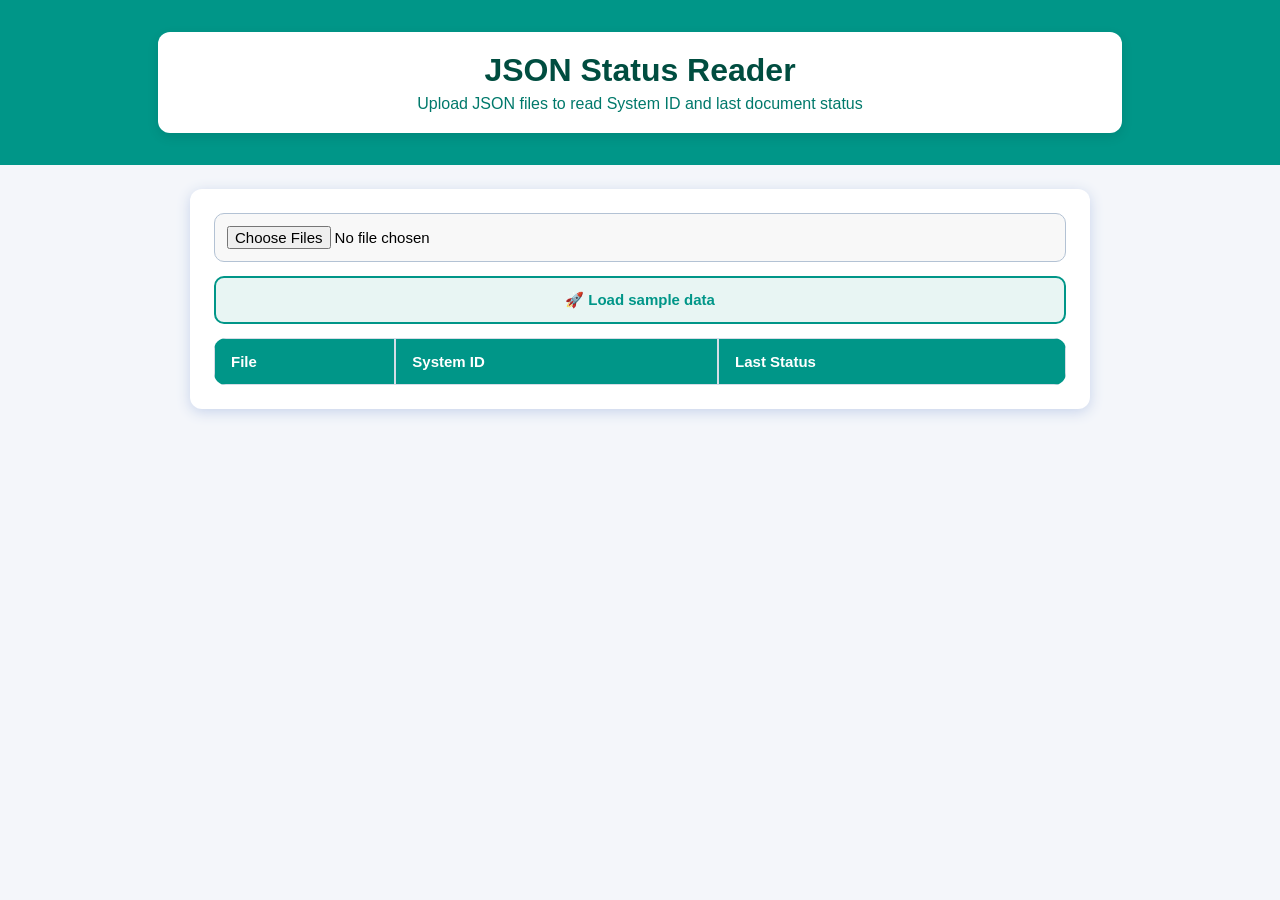
<file: status-reader.html>
<!DOCTYPE html>
<html lang="en">
<head>
  <meta charset="utf-8" />
  <meta name="viewport" content="width=device-width, initial-scale=1" />
  <style>
    body { font-family: Arial, sans-serif; background: #f4f6fa; margin: 0; padding: 0; }
    header { background-color: #009688; padding: 32px 0; margin-bottom: 24px; }
    header .header-wrapper { max-width: 900px; margin: 0 auto; background: #fff; border-radius: 12px; box-shadow: 0 4px 12px rgba(0,0,0,0.1); padding: 20px 32px; text-align: center; }
    header h1 { margin: 0 0 6px 0; font-size: 2rem; color: #004D40; }
    header p { margin: 0; color: #00796b; font-size: 1rem; }
    .container { max-width: 900px; margin: 0 auto; padding: 0 24px 40px; }
    .card { background: #fff; border-radius: 12px; box-shadow: 0 3px 14px #c7d3eb; padding: 24px; margin-bottom: 20px; }
    input[type="file"] { width: 100%; box-sizing: border-box; margin-bottom: 14px; padding: 12px; border: 1.5px solid #b3c2d4; border-radius: 10px; background: #f8f8f8; font-size: 15px; }
    .btn { width: 100%; box-sizing: border-box; margin-bottom: 14px; padding: 13px; border: none; border-radius: 10px; background: #009688; color: #fff; font-size: 15px; font-weight: 700; cursor: pointer; }
    .btn:hover { background: #00796b; }
    .btn-sample { background: #e8f5f3; color: #009688; border: 2px solid #009688; }
    .btn-sample:hover { background: #009688; color: #fff; }
    table { width: 100%; border-collapse: separate; border-spacing: 0; background: white; border-radius: 12px; overflow: hidden; }
    th, td { padding: 14px 16px; border: 1px solid #d5dde6; text-align: left; font-size: 14px; }
    th { background: #009688; color: white; font-size: 15px; }
    tbody tr:nth-child(even) { background: #f8fafc; }
    tbody tr:hover { background: #e8f5f3; }
  </style>
</head>
<body>
  <header>
    <div class="header-wrapper">
      <h1>JSON Status Reader</h1>
      <p>Upload JSON files to read System ID and last document status</p>
    </div>
  </header>
  <div class="container">
    <div class="card">
      <input id="fileInput" type="file" multiple accept=".json" />
      <button id="loadSampleBtn" class="btn btn-sample">🚀 Load sample data</button>
      <table id="resultTable">
        <thead><tr><th>File</th><th>System ID</th><th>Last Status</th></tr></thead>
        <tbody></tbody>
      </table>
    </div>
  </div>
  <script>
    window.addEventListener("DOMContentLoaded", () => {
      const fileInput = document.getElementById("fileInput");
      const tableBody = document.querySelector("#resultTable tbody");

      document.getElementById('loadSampleBtn').addEventListener('click', () => {
        const samples = [
          { name: 'expense-doc-001.json', systemId: 'ERP-SYS-001', docStatus: 'POSTING_CONFIRMED_SUCCESS' },
          { name: 'expense-doc-002.json', systemId: 'ERP-SYS-002', docStatus: 'POSTING_CONFIRMED_FAILURE' },
          { name: 'expense-doc-003.json', systemId: 'ERP-SYS-003', docStatus: 'POSTING_CONFIRMED_SUCCESS' },
        ];
        tableBody.innerHTML = '';
        samples.forEach(s => {
          const row = document.createElement('tr');
          row.innerHTML = `<td>${s.name}</td><td>${s.systemId}</td><td>${s.docStatus}</td>`;
          tableBody.appendChild(row);
        });
      });

      fileInput.addEventListener("change", async (event) => {
        const files = event.target.files;
        tableBody.innerHTML = "";
        for (const file of files) {
          try {
            const text = await file.text();
            const json = JSON.parse(text);
            const total = json.numberReturned || 0;
            const ultimoDoc = total > 0 ? json.fIDocuments[total - 1] : null;
            const systemId = ultimoDoc?.systemId || "N/A";
            const ultimoStatus = ultimoDoc?.docStatus || "N/A";
            const row = document.createElement("tr");
            row.innerHTML = `<td>${file.name}</td><td>${systemId}</td><td>${ultimoStatus}</td>`;
            tableBody.appendChild(row);
          } catch (error) {
            const row = document.createElement("tr");
            row.innerHTML = `<td>${file.name}</td><td colspan="2">Error processing JSON</td>`;
            tableBody.appendChild(row);
          }
        }
      });
    });
  </script>
</body>
</html>
</file>
<file: index.css>
body {
  margin: 0;
  font-family: Arial, sans-serif;
  background: #dfe4ea !important;
  color: #111111 !important;
}

.ise-extension {
  display: flex;
  flex-direction: column;
  height: 100vh;
}

.ise-extension-content {
  flex: 1;
  display: flex;
  flex-direction: column;
  background: #dfe4ea !important;
  color: #111111 !important;
  border-top: 1px solid #333333;
  overflow: hidden;
}

.app-shell {
  display: grid;
  grid-template-columns: 260px 1fr;
  height: 100%;
}

.sidebar {
  background: #0f1720;
  color: #ffffff;
  padding: 18px;
  box-sizing: border-box;
  display: flex;
  flex-direction: column;
  gap: 12px;
}

.brand {
  margin-bottom: 14px;
  padding-bottom: 14px;
  border-bottom: 1px solid rgba(255,255,255,0.12);
}

.brand-title {
  font-size: 24px;
  font-weight: 700;
}

.brand-subtitle {
  margin-top: 6px;
  color: #94a3b8;
  font-size: 14px;
}

.nav-btn {
  width: 100%;
  text-align: left;
  padding: 12px 14px;
  border: 1px solid rgba(255,255,255,0.12);
  border-radius: 12px;
  background: #17212b;
  color: #ffffff;
  cursor: pointer;
  font-size: 14px;
}

.nav-btn:hover {
  background: #1f2d3a;
}

.nav-btn.active {
  background: #1a73e8;
  border-color: #1a73e8;
}

.nav-btn.disabled {
  opacity: 0.55;
  cursor: not-allowed;
}

.main-panel {
  display: flex;
  flex-direction: column;
  height: 100%;
  position: relative;
}

.tool-frame {
  width: 100%;
  flex: 1;
  border: none;
  background: #ffffff;
}

.sidebar-search {
  margin-top: auto;
  padding-top: 16px;
  border-top: 1px solid rgba(255,255,255,0.12);
  display: flex;
  flex-direction: column;
  gap: 6px;
}

.sidebar-search-label {
  font-size: 12px;
  color: #94a3b8;
  text-transform: uppercase;
  letter-spacing: 0.05em;
}

.sidebar-search input {
  width: 100%;
  box-sizing: border-box;
  padding: 8px 10px;
  border-radius: 8px;
  border: 1px solid rgba(255,255,255,0.15);
  background: #17212b;
  color: #ffffff;
  font-size: 13px;
  outline: none;
}

.sidebar-search input:focus {
  border-color: #1a73e8;
}

.sidebar-search-nav {
  display: flex;
  align-items: center;
  gap: 4px;
}

.sidebar-search-nav button {
  background: #17212b;
  border: 1px solid rgba(255,255,255,0.15);
  border-radius: 6px;
  color: #ffffff;
  cursor: pointer;
  padding: 4px 8px;
  font-size: 12px;
}

.sidebar-search-nav button:hover {
  background: #1f2d3a;
}

.search-count {
  font-size: 12px;
  color: #94a3b8;
  flex: 1;
}

.float-search {
  position: absolute;
  top: 12px;
  right: 16px;
  z-index: 999;
  display: flex;
  align-items: center;
  gap: 6px;
  background: #1e2a38;
  border: 1px solid #1a73e8;
  border-radius: 10px;
  padding: 6px 10px;
  box-shadow: 0 4px 20px rgba(0,0,0,0.4);
}

.float-search input {
  background: #17212b;
  border: 1px solid rgba(255,255,255,0.15);
  border-radius: 6px;
  color: #ffffff;
  font-size: 13px;
  padding: 5px 10px;
  width: 220px;
  outline: none;
}

.float-search input:focus {
  border-color: #1a73e8;
}

.float-search button {
  background: #17212b;
  border: 1px solid rgba(255,255,255,0.15);
  border-radius: 6px;
  color: #ffffff;
  cursor: pointer;
  padding: 4px 8px;
  font-size: 12px;
}

.float-search button:hover {
  background: #1f2d3a;
}
</file>
